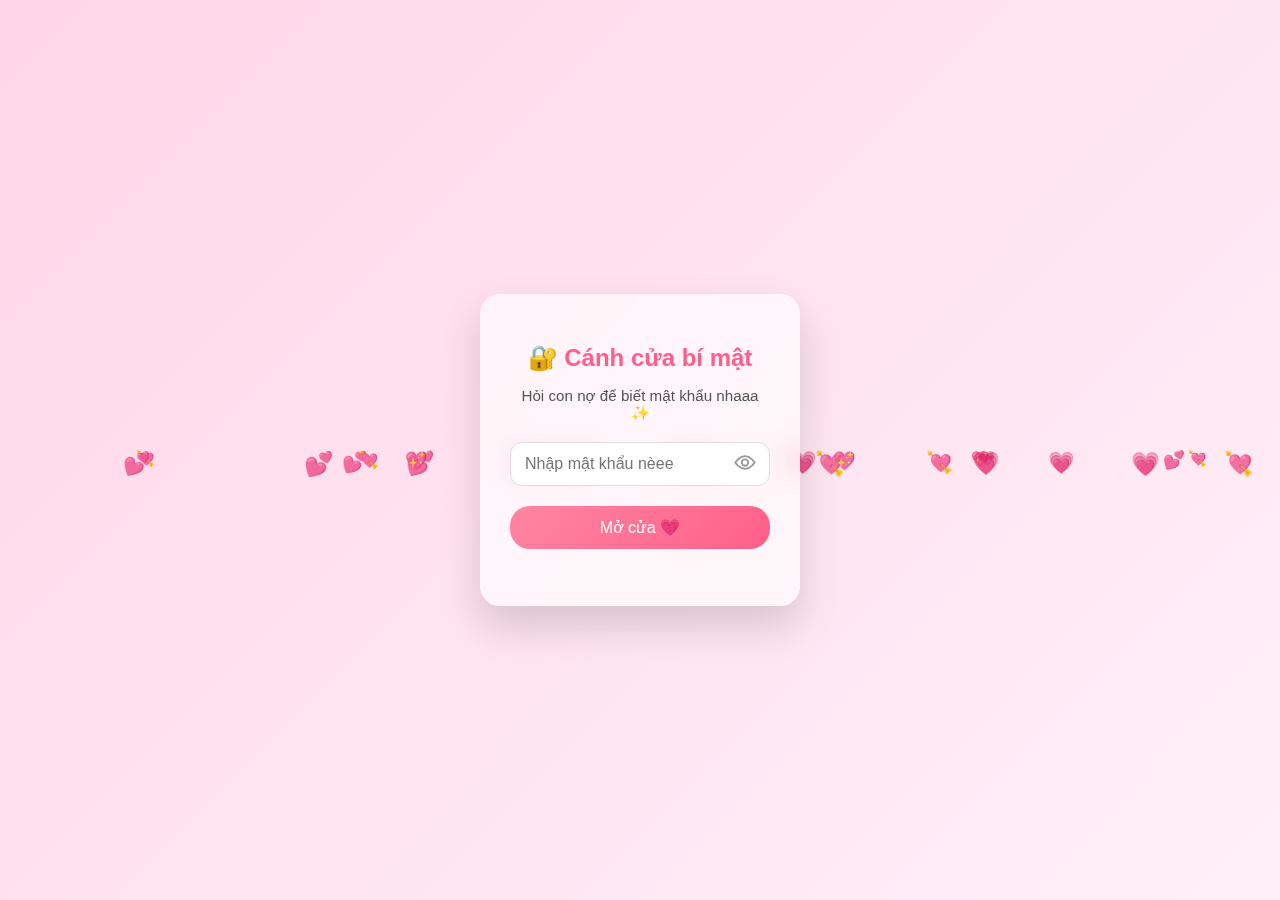
<file: index.html>
<!DOCTYPE html>
<html lang="vi">
<head>
<meta charset="UTF-8">
<meta name="viewport" content="width=device-width, initial-scale=1.0">
<title>Cánh cửa bí mật</title>

<style>
* { box-sizing: border-box; }

body {
  margin: 0;
  height: 100vh;
  font-family: "Segoe UI", sans-serif;
  background: linear-gradient(135deg, #ffd6e8, #fff0f7);
  display: flex;
  justify-content: center;
  align-items: center;
  overflow: hidden;
}

/* ===== HEART FALL ===== */
.hearts span {
  position: absolute;
  color: #ff7aa2;
  animation: fall linear infinite;
  opacity: 0.85;
}

@keyframes fall {
  from { transform: translateY(-10vh); opacity: 0; }
  to { transform: translateY(110vh); opacity: 1; }
}

/* ===== GATE BOX ===== */
.gate-box {
  position: relative;
  z-index: 10;
  width: 320px;
  padding: 30px;
  border-radius: 20px;
  background: rgba(255,255,255,0.65);
  backdrop-filter: blur(14px);
  box-shadow: 0 20px 40px rgba(0,0,0,0.15);
  text-align: center;
  animation: fadeIn 1s ease;
}

@keyframes fadeIn {
  from { opacity: 0; transform: translateY(20px); }
  to { opacity: 1; transform: translateY(0); }
}

.gate-box h2 {
  margin-bottom: 10px;
  color: #ff5f8a;
}

.gate-box p {
  font-size: 0.95rem;
  color: #555;
  margin-bottom: 20px;
}

/* ===== INPUT ===== */
.password-wrapper {
  position: relative;
}

input {
  width: 100%;
  padding: 12px 44px 12px 14px;
  border-radius: 12px;
  border: 1px solid #ddd;
  font-size: 1rem;
  outline: none;
}

input:focus {
  border-color: #ff7aa2;
}

/* ===== EYE BUTTON ===== */
.eye-btn {
  position: absolute;
  right: 10px;
  top: 50%;
  transform: translateY(-50%);
  background: none;
  border: none;
  cursor: pointer;
  padding: 4px;
}

.eye-btn svg {
  width: 22px;
  height: 22px;
  stroke: #999;
  stroke-width: 2;
  fill: none;
  transition: stroke 0.2s ease, transform 0.2s ease;
}

.eye-btn:hover svg {
  stroke: #ff5f8a;
  transform: scale(1.1);
}

#eyeClosed { display: none; }

/* ===== BUTTON ===== */
button.main-btn {
  margin-top: 20px;
  width: 100%;
  padding: 12px;
  border: none;
  border-radius: 20px;
  font-size: 1rem;
  background: linear-gradient(135deg, #ff85a2, #ff5f8a);
  color: white;
  cursor: pointer;
  transition: transform 0.2s, box-shadow 0.2s;
}

button.main-btn:hover {
  transform: translateY(-2px);
  box-shadow: 0 8px 20px rgba(255,95,138,0.4);
}

/* ===== ERROR / LOADING ===== */
.error {
  margin-top: 12px;
  font-size: 0.9rem;
  color: #e74c3c;
  min-height: 1em;
}

.loading {
  margin-top: 10px;
  font-size: 0.9rem;
  color: #ff5f8a;
  display: none;
}

/* ===== SHAKE ===== */
.shake {
  animation: shake 0.4s;
}

@keyframes shake {
  0% { transform: translateX(0); }
  25% { transform: translateX(-5px); }
  50% { transform: translateX(5px); }
  75% { transform: translateX(-5px); }
  100% { transform: translateX(0); }
}
</style>
</head>

<body>

<div class="hearts" id="hearts"></div>

<div class="gate-box" id="gateBox">
  <h2>🔐 Cánh cửa bí mật</h2>
  <p>Hỏi con nợ để biết mật khẩu nhaaa ✨</p>

  <div class="password-wrapper">
    <input type="password" id="password" placeholder="Nhập mật khẩu nèee">
    <button class="eye-btn" onclick="togglePassword()" aria-label="Hiện mật khẩu">
      <!-- eye open -->
      <svg id="eyeOpen" viewBox="0 0 24 24">
        <path d="M1.5 12s4-7 10.5-7 10.5 7 10.5 7-4 7-10.5 7S1.5 12 1.5 12z"/>
        <circle cx="12" cy="12" r="3.5"/>
      </svg>

      <!-- eye closed -->
      <svg id="eyeClosed" viewBox="0 0 24 24">
        <path d="M2 2l20 20"/>
        <path d="M1.5 12s4-7 10.5-7c2.2 0 4.1.7 5.7 1.7"/>
        <path d="M22.5 12s-1.6 2.8-4.5 4.9"/>
        <path d="M9.5 9.5a3.5 3.5 0 004.9 4.9"/>
      </svg>
    </button>
  </div>

  <button class="main-btn" onclick="checkPassword()">Mở cửa 💗</button>

  <div class="error" id="error"></div>
  <div class="loading" id="loading">Đang mở cánh cửa phép màu...</div>
</div>

<script>
const PASSWORD = "01012026";

/* toggle password */
function togglePassword() {
  const input = document.getElementById("password");
  const eyeOpen = document.getElementById("eyeOpen");
  const eyeClosed = document.getElementById("eyeClosed");

  if (input.type === "password") {
    input.type = "text";
    eyeOpen.style.display = "none";
    eyeClosed.style.display = "block";
  } else {
    input.type = "password";
    eyeOpen.style.display = "block";
    eyeClosed.style.display = "none";
  }
}

/* check password */
function checkPassword() {
  const input = document.getElementById("password").value;
  const error = document.getElementById("error");
  const box = document.getElementById("gateBox");
  const loading = document.getElementById("loading");

  if (input === PASSWORD) {
    error.textContent = "";
    loading.style.display = "block";
    localStorage.setItem("accessGranted", "yes");

    setTimeout(() => {
      window.location.href = "main.html";
    }, 1200);
  } else {
    error.textContent = "Sai mật khẩu rồi 😢 thử lại nha";
    box.classList.remove("shake");
    void box.offsetWidth;
    box.classList.add("shake");
  }
}

/* hearts */
const hearts = ["💗","💖","💘","💕"];
const heartBox = document.getElementById("hearts");

for (let i = 0; i < 25; i++) {
  const span = document.createElement("span");
  span.textContent = hearts[Math.floor(Math.random() * hearts.length)];
  span.style.left = Math.random() * 100 + "%";
  span.style.animationDuration = (Math.random() * 5 + 5) + "s";
  span.style.fontSize = (Math.random() * 10 + 14) + "px";
  heartBox.appendChild(span);
}
</script>

</body>
</html>
</file>
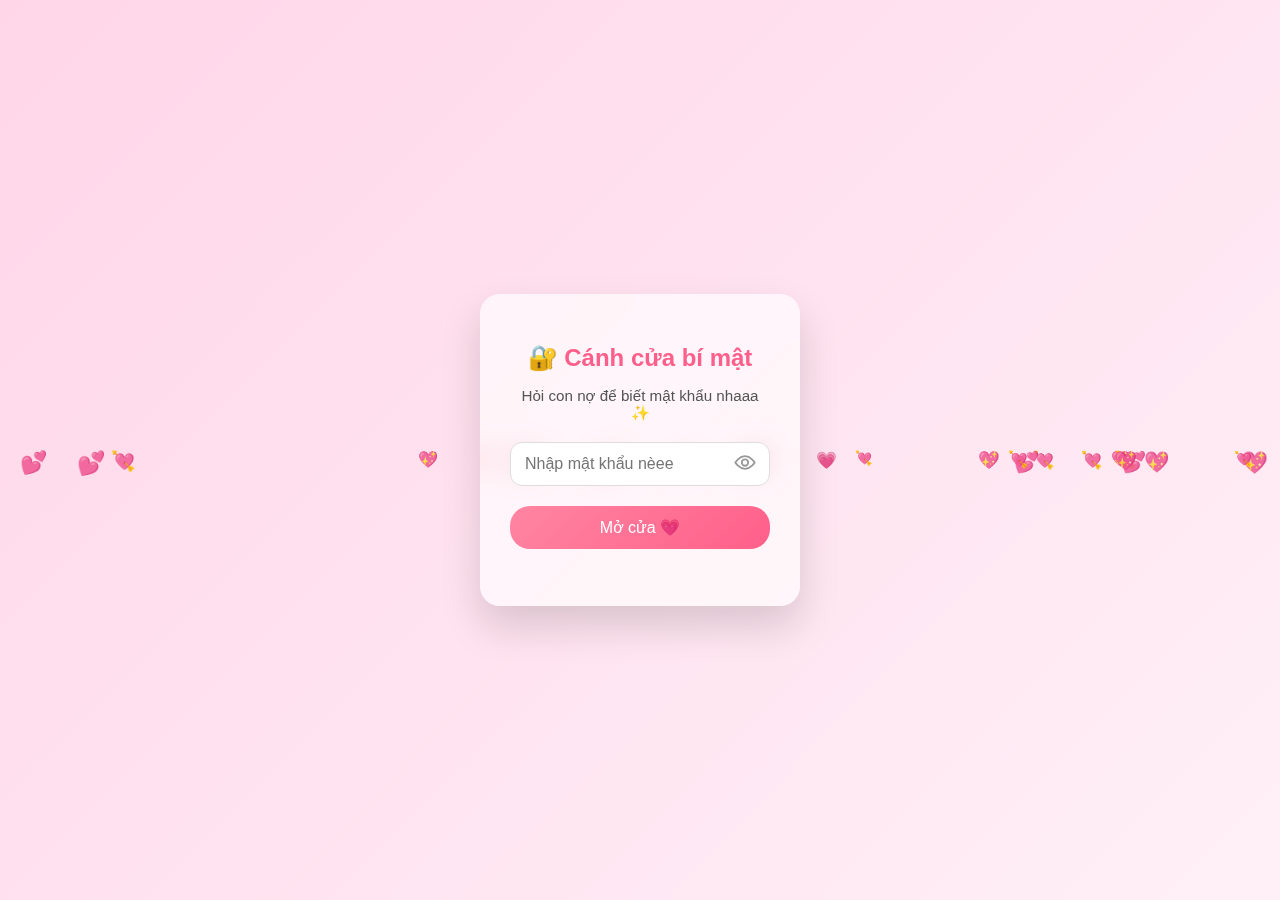
<file: liuliu.html>
<!DOCTYPE html>
<html lang="vi">
<head>
<meta charset="UTF-8">
<meta name="viewport" content="width=device-width, initial-scale=1.0">
<title>Liu Liu</title>

<!-- Google Fonts -->
<link href="https://fonts.googleapis.com/css2?family=Pacifico&family=Quicksand:wght@400;600&display=swap" rel="stylesheet">

<!-- Font Awesome -->
<link rel="stylesheet" href="https://cdnjs.cloudflare.com/ajax/libs/font-awesome/6.5.0/css/all.min.css"/>

<style>
* { box-sizing: border-box; }

body {
  margin: 0;
  height: 100vh;
  font-family: "Quicksand", sans-serif;
  background: linear-gradient(135deg, #ffd6e8, #fff0f7);
  display: flex;
  justify-content: center;
  align-items: center;
  overflow: hidden;
  position: relative;
}

/* ===== HEART FALL ===== */
.hearts span {
  position: absolute;
  color: #ff7aa2;
  animation: fall linear infinite;
  opacity: 0.85;
  pointer-events: none;
}

@keyframes fall {
  from { transform: translateY(-10vh); opacity: 0; }
  to { transform: translateY(110vh); opacity: 1; }
}

/* ===== MAIN WRAPPER ===== */
.wrapper {
  position: relative;
  z-index: 10;
  display: flex;
  flex-direction: column;
  align-items: center;
}

/* ===== BOX ===== */
.gate-box {
  width: 320px;
  padding: 28px 24px;
  border-radius: 22px;
  background: rgba(255,255,255,0.7);
  backdrop-filter: blur(14px);
  box-shadow: 0 20px 40px rgba(0,0,0,0.15);
  text-align: center;
  animation: fadeIn 1s ease;
}

@keyframes fadeIn {
  from { opacity: 0; transform: translateY(25px); }
  to { opacity: 1; transform: translateY(0); }
}

.gate-box h2 {
  font-family: "Pacifico", cursive;
  margin-bottom: 8px;
  color: #ff5f8a;
  font-size: 1.4rem;
}

.gate-box p {
  font-size: 0.95rem;
  color: #555;
  margin-bottom: 6px;
}

.gate-box small {
  font-size: 0.8rem;
  color: #ff85a2;
}

/* ===== RABBIT ===== */
.rabbit {
  margin-top: 14px;
  width: 120px;
  animation: float 3s ease-in-out infinite;
}

@keyframes float {
  0%,100% { transform: translateY(0); }
  50% { transform: translateY(-8px); }
}
</style>
</head>

<body>



<!-- HEARTS -->
<div class="hearts" id="hearts"></div>

<!-- CONTENT -->
<div class="wrapper">
  <div class="gate-box">
    <h2>Hong phải Mai mà tò mò <br>zữ zị taaa</h2>
    <p>Tò mò tới đây thôi nhaa</p>
    <img src="assets/images/rabbit_2.gif" alt="rabbit" class="rabbit">
    <div><small>Liu Liu =))) </small></div>
   
    
  </div>

  
</div>

<script>
/* ===== FORCE AUDIO PLAY (khi browser đã allow autoplay) ===== */
const audio = document.getElementById("mainAudio");
window.addEventListener("load", () => {
  audio.volume = 1;
  audio.play().catch(() => {});
});

/* ===== HEART FALL ===== */
const hearts = ["💗","💖","💘","💕"];
const heartBox = document.getElementById("hearts");

for (let i = 0; i < 25; i++) {
  const span = document.createElement("span");
  span.textContent = hearts[Math.floor(Math.random() * hearts.length)];
  span.style.left = Math.random() * 100 + "%";
  span.style.animationDuration = (Math.random() * 5 + 5) + "s";
  span.style.fontSize = (Math.random() * 10 + 14) + "px";
  heartBox.appendChild(span);
}
</script>
<script>
  if (localStorage.getItem("accessGranted") !== "yes") {
    window.location.href = "index.html";
  }
</script>
</body>
</html>
</file>
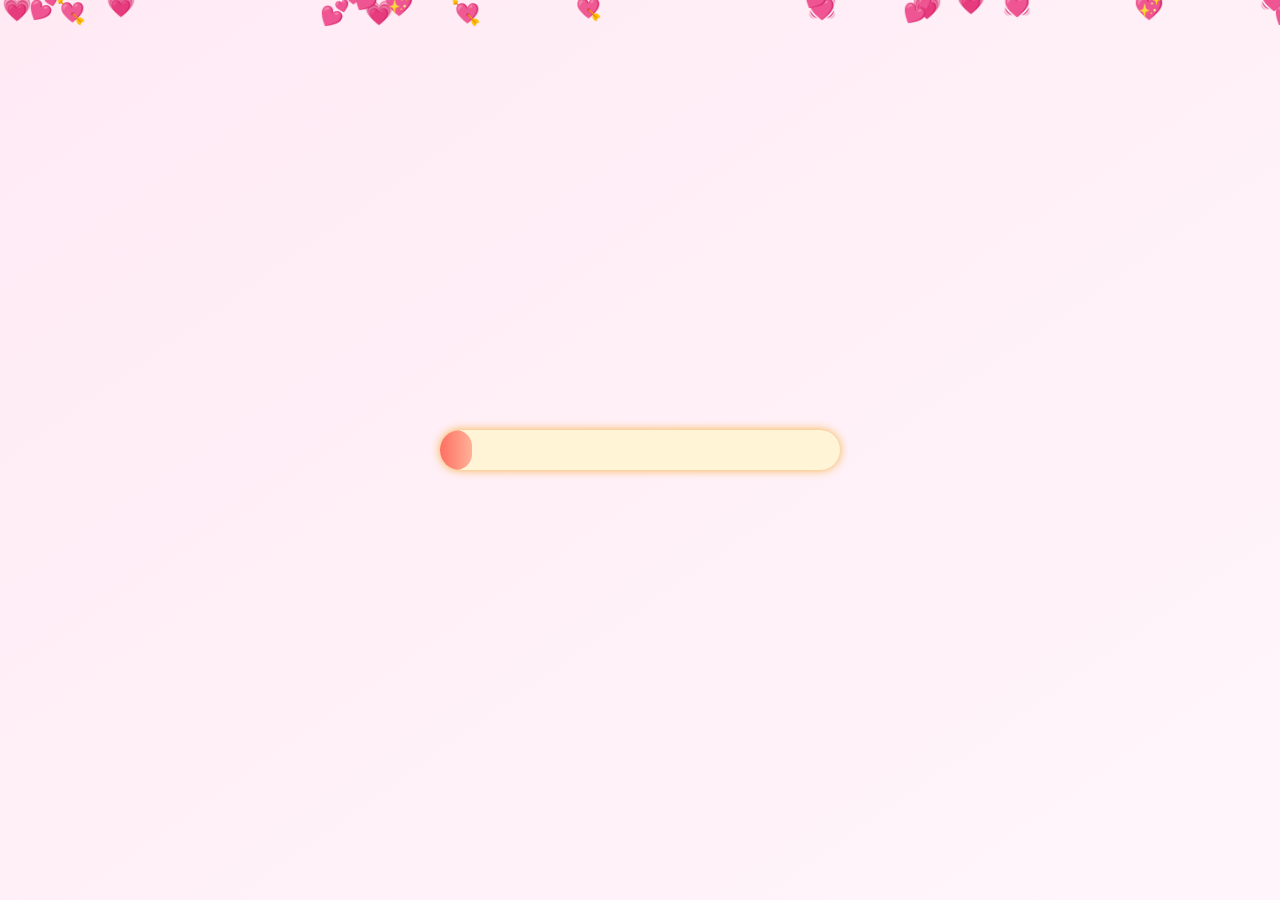
<file: loading.html>
<!DOCTYPE html>
<html lang="vi">
<head>
  <meta charset="UTF-8" />
  <meta name="viewport" content="width=device-width, initial-scale=1.0"/>
  <title>Sự chờ đợi là hạnh phúc</title>
  <style>
    body {
      margin: 0;
      font-family: 'Segoe UI', cursive, sans-serif;
      background: linear-gradient(to bottom right, #ffeaf4, #fff6fb);
      display: flex;
      justify-content: center;
      align-items: center;
      height: 100vh;
      flex-direction: column;
      overflow: hidden;
      position: relative;
    }

    .heart-rain {
      position: fixed;
      top: 0;
      left: 0;
      width: 100%;
      height: 100%;
      pointer-events: none;
      z-index: 2;
    }

    .heart-rain span {
      position: absolute;
      display: inline-block;
      color: #ff5e99;
      font-size: 1.5rem;
      animation: fall linear infinite;
    }

    @keyframes fall {
      0% {
        transform: translateY(-10vh);
        opacity: 0;
      }
      100% {
        transform: translateY(100vh);
        opacity: 1;
      }
    }

    .loading-container {
      text-align: center;
      padding: 20px;
    }

    .progress-bar {
      width: 400px;
      height: 40px;
      background-color: #fff4d6;
      border-radius: 20px;
      overflow: hidden;
      margin: 20px auto;
      box-shadow: 0 0 10px #f5b041;
      position: relative;
      font-size: 1.2rem;
      font-weight: bold;
      color: #7e5109;
      display: flex;
      align-items: center;
      justify-content: center;
    }

    #progressFill {
      height: 100%;
      width: 0%;
      background: linear-gradient(90deg, #ff6f61, #ffb199);
      border-radius: 20px;
      position: absolute;
      top: 0;
      left: 0;
      z-index: 1;
      transition: width 0.3s ease-in-out;
    }

    #progressText {
      z-index: 2;
      position: relative;
      white-space: nowrap;
      animation: textBounce 1s infinite alternate;
    }

    @keyframes textBounce {
      0% { transform: translateY(0); }
      100% { transform: translateY(-5px); }
    }

    #continueBtn {
      display: none;
      margin-top: 30px;
      padding: 12px 25px;
      font-size: 1.2rem;
      background-color: #ff85a2;
      border: none;
      border-radius: 20px;
      color: white;
      cursor: pointer;
      box-shadow: 0 4px 10px rgba(0,0,0,0.2);
      transition: background 0.3s, transform 0.3s;
    }

    #continueBtn:hover {
      transform: scale(1.05);
      background-color: #fc7b99;
    }

    .floating-stars {
      position: fixed;
      width: 100%;
      height: 100%;
      top: 0;
      left: 0;
      pointer-events: none;
      z-index: 1;
    }

    .floating-stars span {
      position: absolute;
      display: block;
      width: 8px;
      height: 8px;
      background: white;
      border-radius: 50%;
      animation: floatStar linear infinite;
    }

    @keyframes floatStar {
      0% { transform: translateY(0); opacity: 1; }
      100% { transform: translateY(-100vh); opacity: 0; }
    }
  </style>
</head>
<body onload="startLoading()">
  <div class="floating-stars" id="star-container"></div>
  <div class="heart-rain" id="heart-container"></div>

  <div class="loading-container">
    <div class="progress-bar">
      <div id="progressFill"></div>
      <div id="progressText"></div>
    </div>
    <button id="continueBtn" onclick="enterSite()">👉 click vào đây nhaaa!</button>
  </div>

  <!-- Hiệu ứng trái tim -->
  <script>
    function createHeart() {
      const heart = document.createElement('div');
      heart.classList.add('heart');
      heart.style.left = Math.random() * window.innerWidth + 'px';
      heart.style.top = '100vh';
      document.body.appendChild(heart);
      setTimeout(() => heart.remove(), 4000);
    }
    setInterval(createHeart, 300);
  </script>

  <!-- Loading và văn bản động -->
  <script>
    let progress = 0;
    const texts = [
      "Mai đợi xíu nha =))",
      "Chuẩn bị thư ... ",
      "Chuẩn bị nhạc... 🎼",
      "Chuẩn bị lời hay ý đẹp =))) 💌",
      "Sắp xong ròi ... ",
      "Ok xong ròi, vô lẹ nào =)))"
    ];

    const heartContainer = document.getElementById('heart-container');
    const hearts = ['💕 ','💓','💗','💖','💘']; // heart     
    for (let i = 0; i < 20; i++) {
      const span = document.createElement('span');
      span.innerText = hearts[Math.floor(Math.random() * hearts.length)];
      span.style.left = Math.random() * 100 + '%';
      span.style.animationDuration = (Math.random() * 5 + 3) + 's';
      span.style.top = '-' + Math.random() * 20 + 'px';
      heartContainer.appendChild(span);
    }

    function startLoading() {
      const progressBar = document.getElementById('progressFill');
      const progressText = document.getElementById('progressText');
      const continueBtn = document.getElementById('continueBtn');

      const interval = setInterval(() => {
        if (progress >= 100) {
          clearInterval(interval);
          progressText.innerText = texts[5]; // "Ok xong ròi, vô lẹ nào =)))"
          continueBtn.style.display = "inline-block";
          return;
        }

        progress += 1;
        progressBar.style.width = progress + "%";

        // Cập nhật text theo từng giai đoạn
        if (progress === 10) progressText.innerText = texts[0];
        else if (progress === 25) progressText.innerText = texts[1];
        else if (progress === 45) progressText.innerText = texts[2];
        else if (progress === 65) progressText.innerText = texts[3];
        else if (progress === 85) progressText.innerText = texts[4];
      }, 80);
    }

    function enterSite() {
      window.location.href = "main.html"; 
    }
  </script>


</body>
</html>
</file>
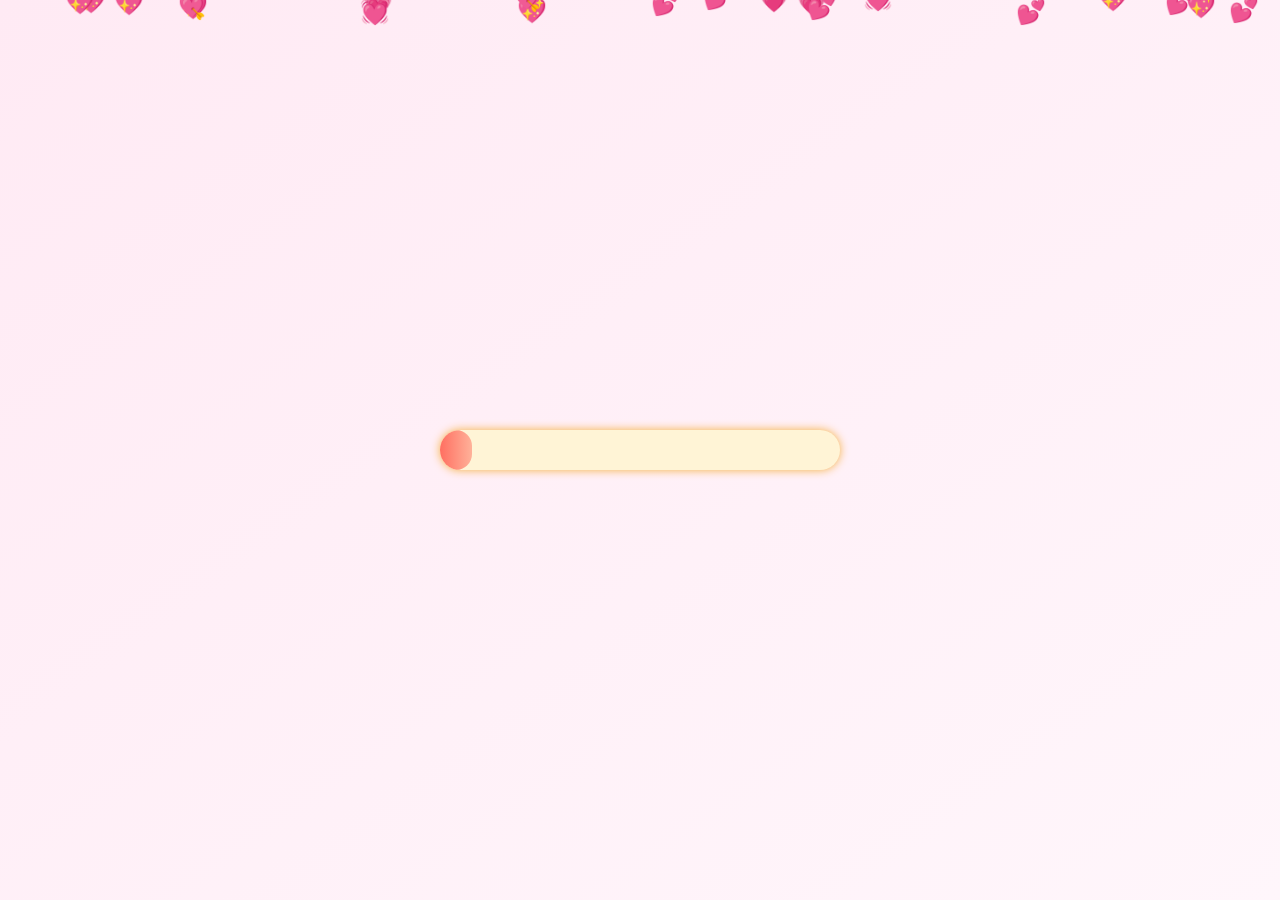
<file: Loading.html>
<!DOCTYPE html>
<html lang="vi">
<head>
  <meta charset="UTF-8" />
  <meta name="viewport" content="width=device-width, initial-scale=1.0"/>
  <title>Sự chờ đợi là hạnh phúc</title>
  <style>
    body {
      margin: 0;
      font-family: 'Segoe UI', cursive, sans-serif;
      background: linear-gradient(to bottom right, #ffeaf4, #fff6fb);
      display: flex;
      justify-content: center;
      align-items: center;
      height: 100vh;
      flex-direction: column;
      overflow: hidden;
      position: relative;
    }

    .heart-rain {
      position: fixed;
      top: 0;
      left: 0;
      width: 100%;
      height: 100%;
      pointer-events: none;
      z-index: 2;
    }

    .heart-rain span {
      position: absolute;
      display: inline-block;
      color: #ff5e99;
      font-size: 1.5rem;
      animation: fall linear infinite;
    }

    @keyframes fall {
      0% {
        transform: translateY(-10vh);
        opacity: 0;
      }
      100% {
        transform: translateY(100vh);
        opacity: 1;
      }
    }

    .loading-container {
      text-align: center;
      padding: 20px;
    }

    .progress-bar {
      width: 400px;
      height: 40px;
      background-color: #fff4d6;
      border-radius: 20px;
      overflow: hidden;
      margin: 20px auto;
      box-shadow: 0 0 10px #f5b041;
      position: relative;
      font-size: 1.2rem;
      font-weight: bold;
      color: #7e5109;
      display: flex;
      align-items: center;
      justify-content: center;
    }

    #progressFill {
      height: 100%;
      width: 0%;
      background: linear-gradient(90deg, #ff6f61, #ffb199);
      border-radius: 20px;
      position: absolute;
      top: 0;
      left: 0;
      z-index: 1;
      transition: width 0.3s ease-in-out;
    }

    #progressText {
      z-index: 2;
      position: relative;
      white-space: nowrap;
      animation: textBounce 1s infinite alternate;
    }

    @keyframes textBounce {
      0% { transform: translateY(0); }
      100% { transform: translateY(-5px); }
    }

    #continueBtn {
      display: none;
      margin-top: 30px;
      padding: 12px 25px;
      font-size: 1.2rem;
      background-color: #ff85a2;
      border: none;
      border-radius: 20px;
      color: white;
      cursor: pointer;
      box-shadow: 0 4px 10px rgba(0,0,0,0.2);
      transition: background 0.3s, transform 0.3s;
    }

    #continueBtn:hover {
      transform: scale(1.05);
      background-color: #fc7b99;
    }

    .floating-stars {
      position: fixed;
      width: 100%;
      height: 100%;
      top: 0;
      left: 0;
      pointer-events: none;
      z-index: 1;
    }

    .floating-stars span {
      position: absolute;
      display: block;
      width: 8px;
      height: 8px;
      background: white;
      border-radius: 50%;
      animation: floatStar linear infinite;
    }

    @keyframes floatStar {
      0% { transform: translateY(0); opacity: 1; }
      100% { transform: translateY(-100vh); opacity: 0; }
    }
  </style>
</head>
<body onload="startLoading()">
  <div class="floating-stars" id="star-container"></div>
  <div class="heart-rain" id="heart-container"></div>

  <div class="loading-container">
    <div class="progress-bar">
      <div id="progressFill"></div>
      <div id="progressText"></div>
    </div>
    <button id="continueBtn" onclick="enterSite()">👉 click vào đây nhaaa!</button>
  </div>

  <!-- Hiệu ứng trái tim -->
  <script>
    function createHeart() {
      const heart = document.createElement('div');
      heart.classList.add('heart');
      heart.style.left = Math.random() * window.innerWidth + 'px';
      heart.style.top = '100vh';
      document.body.appendChild(heart);
      setTimeout(() => heart.remove(), 4000);
    }
    setInterval(createHeart, 300);
  </script>

  <!-- Loading và văn bản động -->
  <script>
    let progress = 0;
    const texts = [
      "Mai đợi xíu nha =))",
      "Chuẩn bị hình ...🖼 ",
      "Chuẩn bị nhạc... 🎼",
      "Chuẩn bị lời hay ý đẹp =))) 💌",
      "Sắp xong ròi ... ",
      "Ok xong ròi, vô lẹ nào =)))"
    ];

    const heartContainer = document.getElementById('heart-container');
    const hearts = ['💕 ','💓','💗','💖','💘']; // heart     
    for (let i = 0; i < 20; i++) {
      const span = document.createElement('span');
      span.innerText = hearts[Math.floor(Math.random() * hearts.length)];
      span.style.left = Math.random() * 100 + '%';
      span.style.animationDuration = (Math.random() * 5 + 3) + 's';
      span.style.top = '-' + Math.random() * 20 + 'px';
      heartContainer.appendChild(span);
    }

    function startLoading() {
      const progressBar = document.getElementById('progressFill');
      const progressText = document.getElementById('progressText');
      const continueBtn = document.getElementById('continueBtn');

      const interval = setInterval(() => {
        if (progress >= 100) {
          clearInterval(interval);
          progressText.innerText = texts[5]; // "Ok xong ròi, vô lẹ nào =)))"
          continueBtn.style.display = "inline-block";
          return;
        }

        progress += 1;
        progressBar.style.width = progress + "%";

        // Cập nhật text theo từng giai đoạn
        if (progress === 10) progressText.innerText = texts[0];
        else if (progress === 25) progressText.innerText = texts[1];
        else if (progress === 45) progressText.innerText = texts[2];
        else if (progress === 65) progressText.innerText = texts[3];
        else if (progress === 85) progressText.innerText = texts[4];
      }, 80);
    }

    function enterSite() {
      window.location.href = "main.html"; // Link tới trang tiếp theo
    }
  </script>
</body>
</html>
</file>
